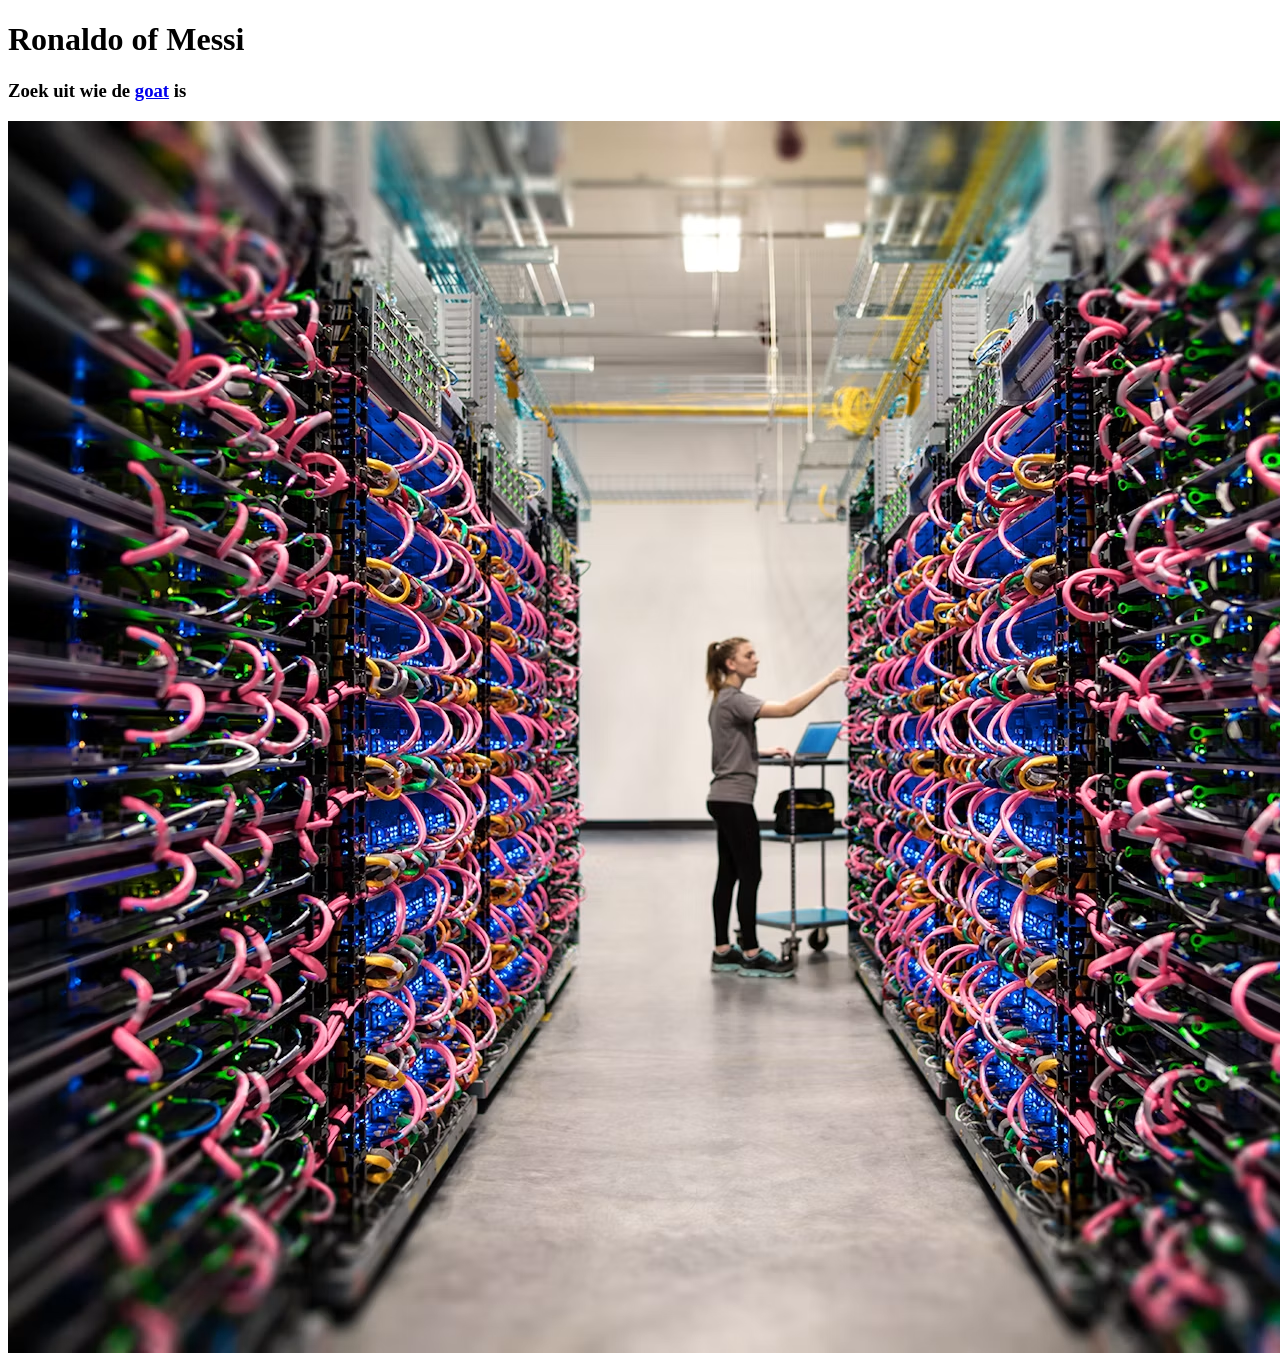
<file: oefenen/index.html>
<!DOCTYPE html>
<html>
    <head>
        <title>Ronaldo of Messi</title>
    </head>
    <body>
        <h1>Ronaldo of Messi</h1>
        <h3>Zoek uit wie de <a href="./goat.html">goat</a> is</h3>
        <img src="images/Datacenter.jpg" alt="Datacenter"/>
    
    </body>
</html>
</file>
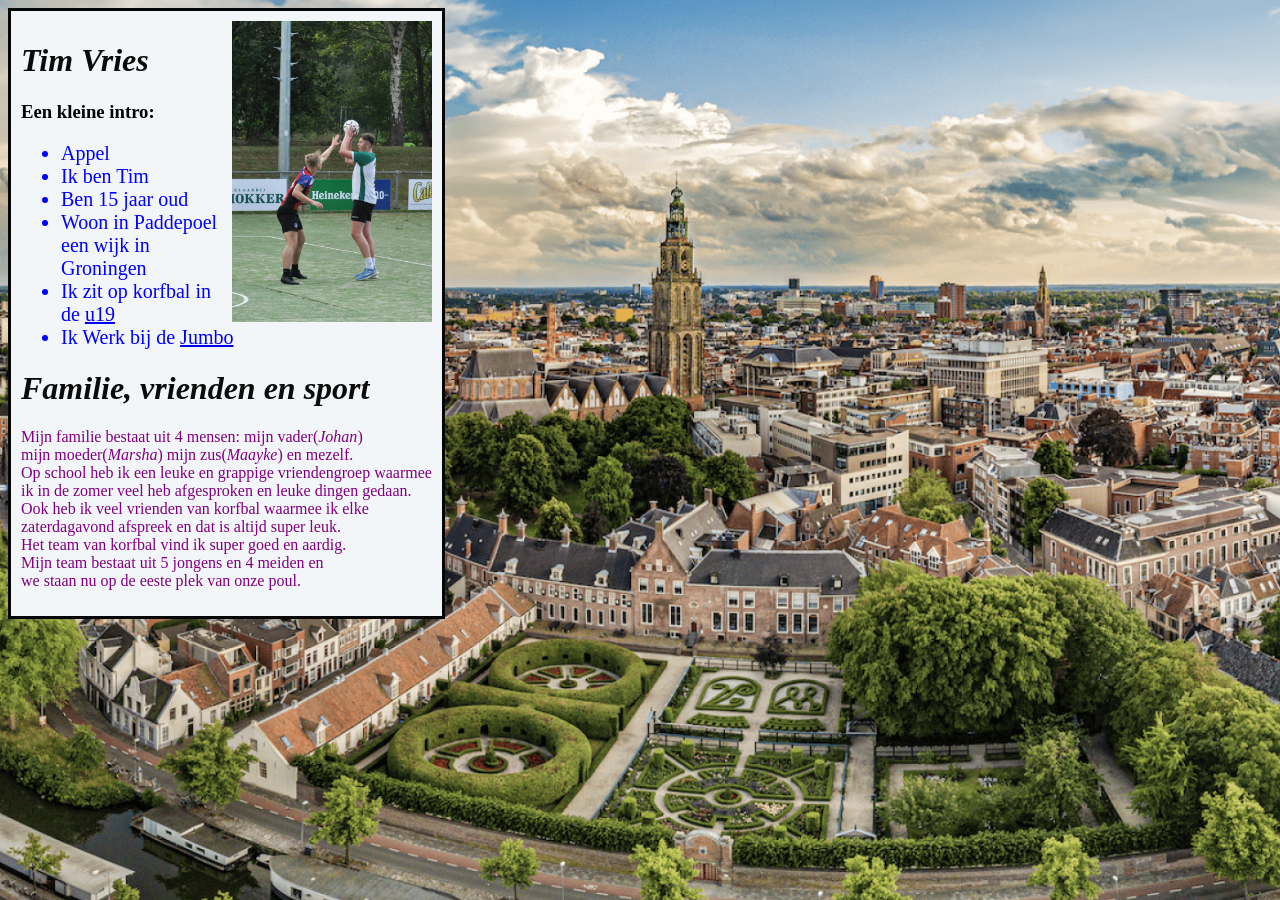
<file: overMij/index.html>
<!DOCTYPE html>
<html>
    <head>
      <title>Tim Vries</title>
      <link rel="stylesheet" href="overMij.css">
    </head>
    <body>
     <div>
      <img src="Tim.jpg" alt="Tim Vries" />
      <h1><em>Tim Vries</em></h1>
       <h3>Een kleine intro:</h3>  
       <ul>
         <li>Appel</li>
         <li>Ik ben Tim</li>
         <li>Ben 15 jaar oud</li>
         <li>Woon in Paddepoel een wijk in Groningen</li>
         <li>Ik zit op korfbal in de <a href="https://mijn.korfbal.nl/competitie-vereniging/?club=NCX16V8&team=T148069627&pool=103274#tab_anchor_totaaloverzicht-content">u19</a></li>
         <li>Ik Werk bij de <a href="https://www.jumbo.com/winkel/groningen/jumbo-groningen-wilhelminakade">Jumbo</a></h3></li>
        </ul>
       <h1><em>Familie, vrienden en sport</em></h1>
        <p class="belangrijk"> Mijn familie bestaat uit 4 mensen: mijn vader(<em>Johan</em>)<br>
         mijn moeder(<em>Marsha</em>) mijn zus(<em>Maayke</em>) en mezelf.<br>
         Op school heb ik een leuke en grappige vriendengroep waarmee<br>
         ik in de zomer veel heb afgesproken en leuke dingen gedaan.<br>
         Ook heb ik veel vrienden van korfbal waarmee ik elke<br>
         zaterdagavond afspreek en dat is altijd super leuk.<br>
         Het team van korfbal vind ik super goed en aardig.<br>
         Mijn team bestaat uit 5 jongens en 4 meiden en <br>
         we staan nu op de eeste plek van onze poul. </p> 
      </div>     
    </body>
</html>
</file>
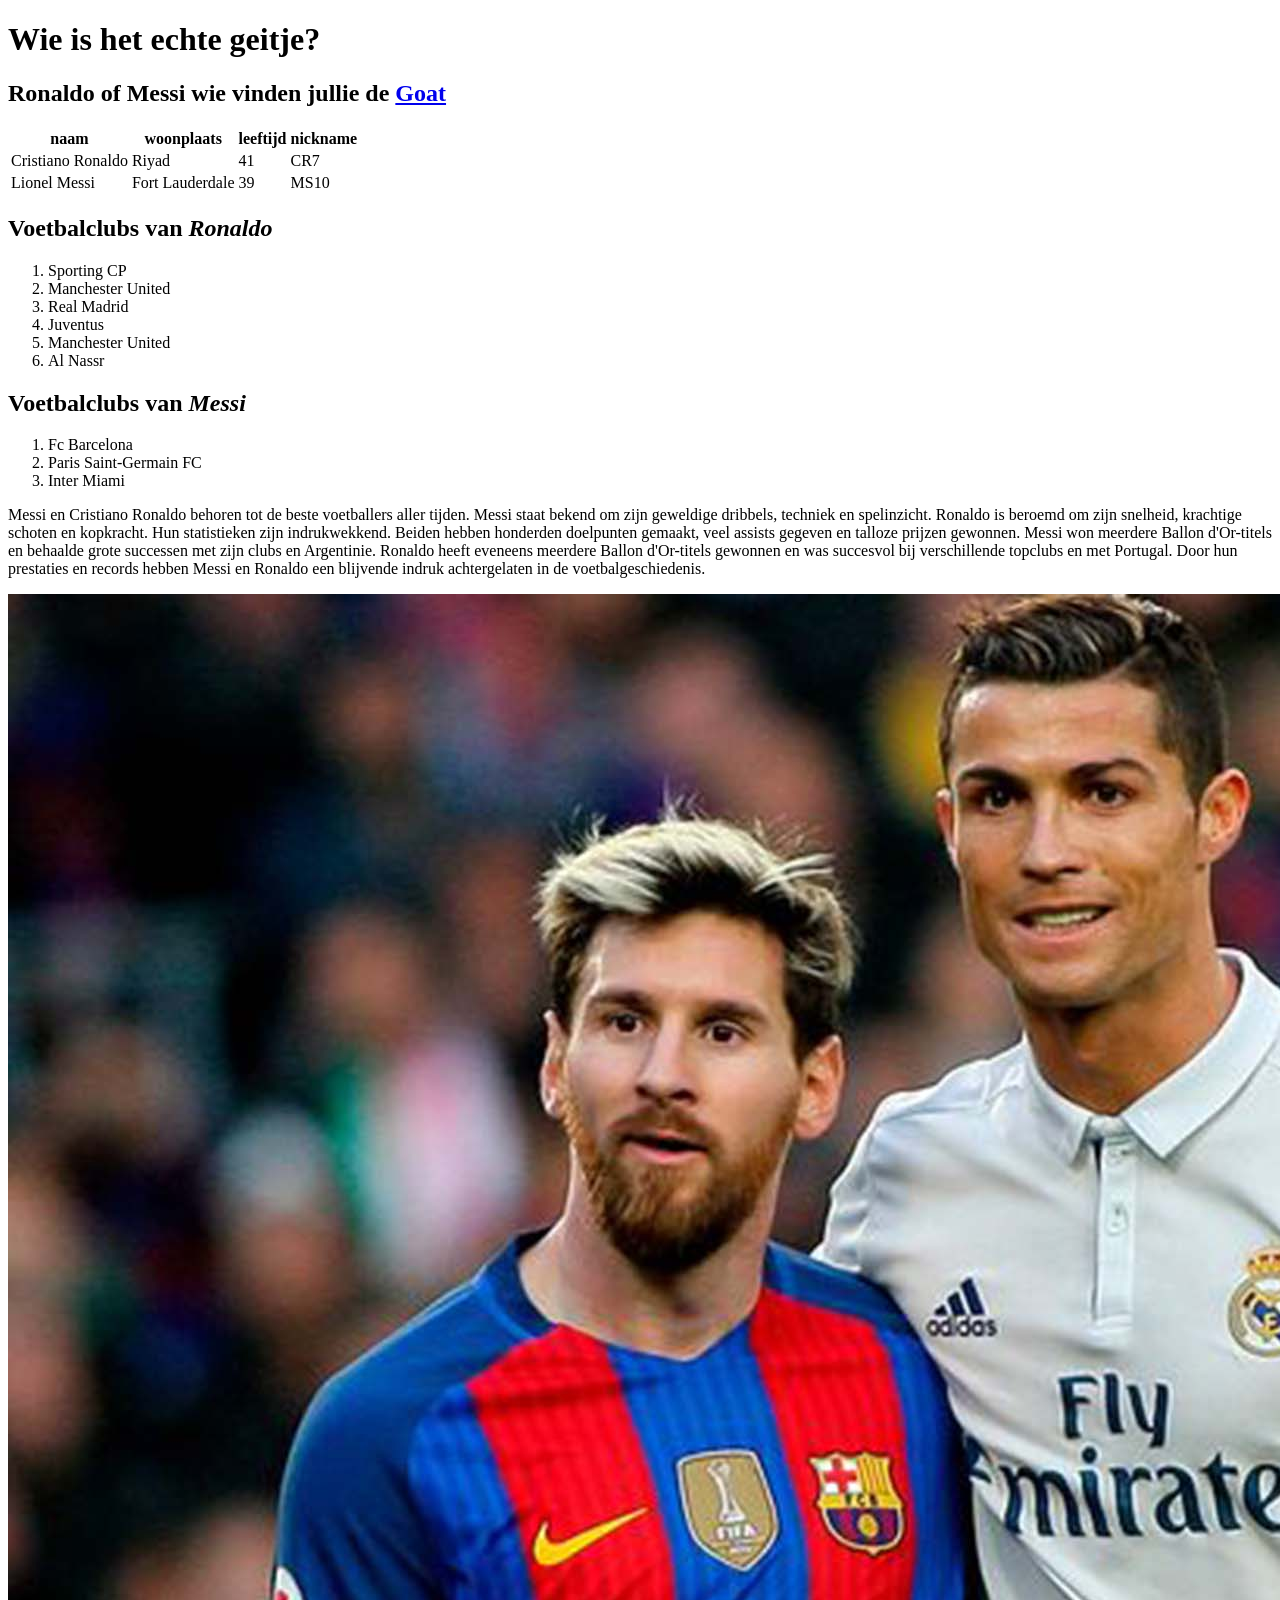
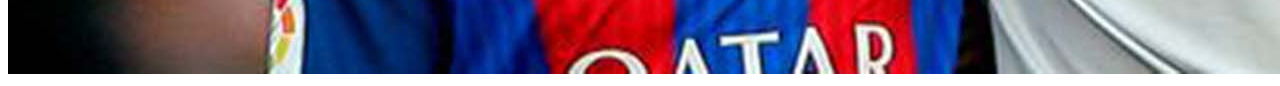
<file: oefenen/goat.html>
<!DOCTYPE html>
<head>
 <title>goat</title>
</head>
<body>
 <h1>Wie is het echte geitje?</h1>
  <h2>Ronaldo of Messi wie vinden jullie de <a href="//www.transfermarkt.nl/vergleich/spielervergleich/statistik/def/spieler/8198&28003">Goat</a></h3>
        <table>
            <thead>
                <tr>
                    <th>naam</th>
                    <th>woonplaats</th>
                    <th>leeftijd</th>
                    <th>nickname</th>
                </tr>
            </thead>
            <tbody>
                <tr>
                    <td>Cristiano Ronaldo</td>
                    <td>Riyad</td>
                    <td>41</td>
                    <td>CR7</td>
                </tr>
                <tr>
                    <td>Lionel Messi</td>
                    <td>Fort Lauderdale</td>
                    <td>39</td>
                    <td>MS10</td>
                </tr>
            </tbody>
        </table>
<h2>Voetbalclubs van <em>Ronaldo</em></h2>
        <ol type="1">
            <li>Sporting CP</li>
            <li>Manchester United</li>
            <li>Real Madrid</li>
            <li>Juventus</li>
            <li>Manchester United</li>
            <li>Al Nassr</li>
        </ol>
<h2>Voetbalclubs van <em>Messi</em></h2>
        <ol type="1">
            <li>Fc Barcelona</li>
            <li>Paris Saint-Germain FC</li>
            <li>Inter Miami</li>
        </ol>
         <p> Messi en Cristiano Ronaldo behoren tot de beste voetballers aller tijden. 
Messi staat bekend om zijn geweldige dribbels, techniek en spelinzicht. Ronaldo is beroemd om zijn snelheid, krachtige schoten en kopkracht.
Hun statistieken zijn indrukwekkend. Beiden hebben honderden doelpunten gemaakt, veel assists gegeven en talloze prijzen gewonnen. 
Messi won meerdere Ballon d'Or-titels en behaalde grote successen met zijn clubs en Argentinie.
Ronaldo heeft eveneens meerdere Ballon d'Or-titels gewonnen en was succesvol bij verschillende topclubs en met Portugal.
Door hun prestaties en records hebben Messi en Ronaldo een blijvende indruk achtergelaten in de voetbalgeschiedenis.</p>

  <img class="linksmidden" src="ronaldo-messi.jpg" alt="ronaldo of messi" />
 </body>
</file>
<file: overMij/overMij.css>
h1 {
    color:rgb(10, 10, 10);
}

img {
    float: right;
    margin-left: 5px;
    width:200px;
    height: auto;
}
Body {
        background-image:url(../oefenen/images/groningen.jpg) ;
        background-size: cover;
    background-repeat: no-repeat;
    background-position-y: center;
    }
div {
    background-color: rgb(243, 246, 248);
    width: fit-content;
    padding: 10px;
    border: 3px solid rgb(7, 7, 7);
}
.belangrijk{
    color: green;
}
.belangrijk{
    color: purple;
}
li{
    color: red; 
    font-size: 20px;
}
li{
    color: blue  ;
}
</file>
